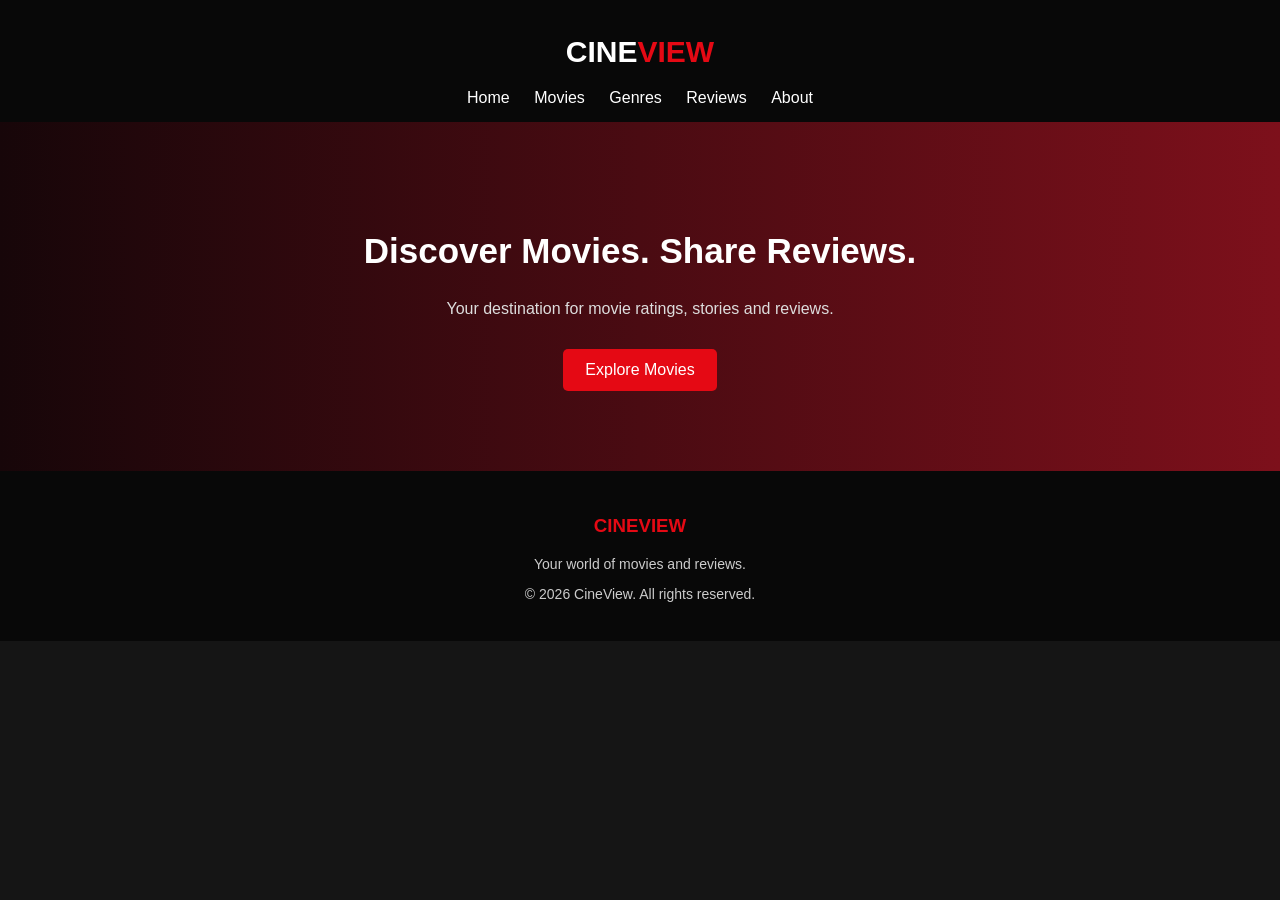
<file: index.html>
<!DOCTYPE html>
<html lang="en">
<head>
    <meta charset="UTF-8">
    <meta name="viewport" content="width=device-width, initial-scale=1.0">
    <title>CineView - Movie Reviews</title>
    <link rel="stylesheet" href="style.css">
</head>
<body>
    <header>
        <h1 class="logo">CINE<span>VIEW</span></h1>

        <nav>
            <a href="#home">Home</a>
            <a href="movie.html">Movies</a>
            <a href="genres.html">Genres</a>
            <a href="reviews.html">Reviews</a>
            <a href="about.html">About</a>
        </nav>
    </header>
    <section class="banner" id="home">
        <h2>Discover Movies. Share Reviews.</h2>
        <p>Your destination for movie ratings, stories and reviews.</p>
        <a href="movie.html" class="button">Explore Movies</a>
    </section>
    <footer>
        <h3>CINEVIEW</h3>
        <p>Your world of movies and reviews.</p>
        <p>© 2026 CineView. All rights reserved.</p>
    </footer>
</body>
</html>
</file>
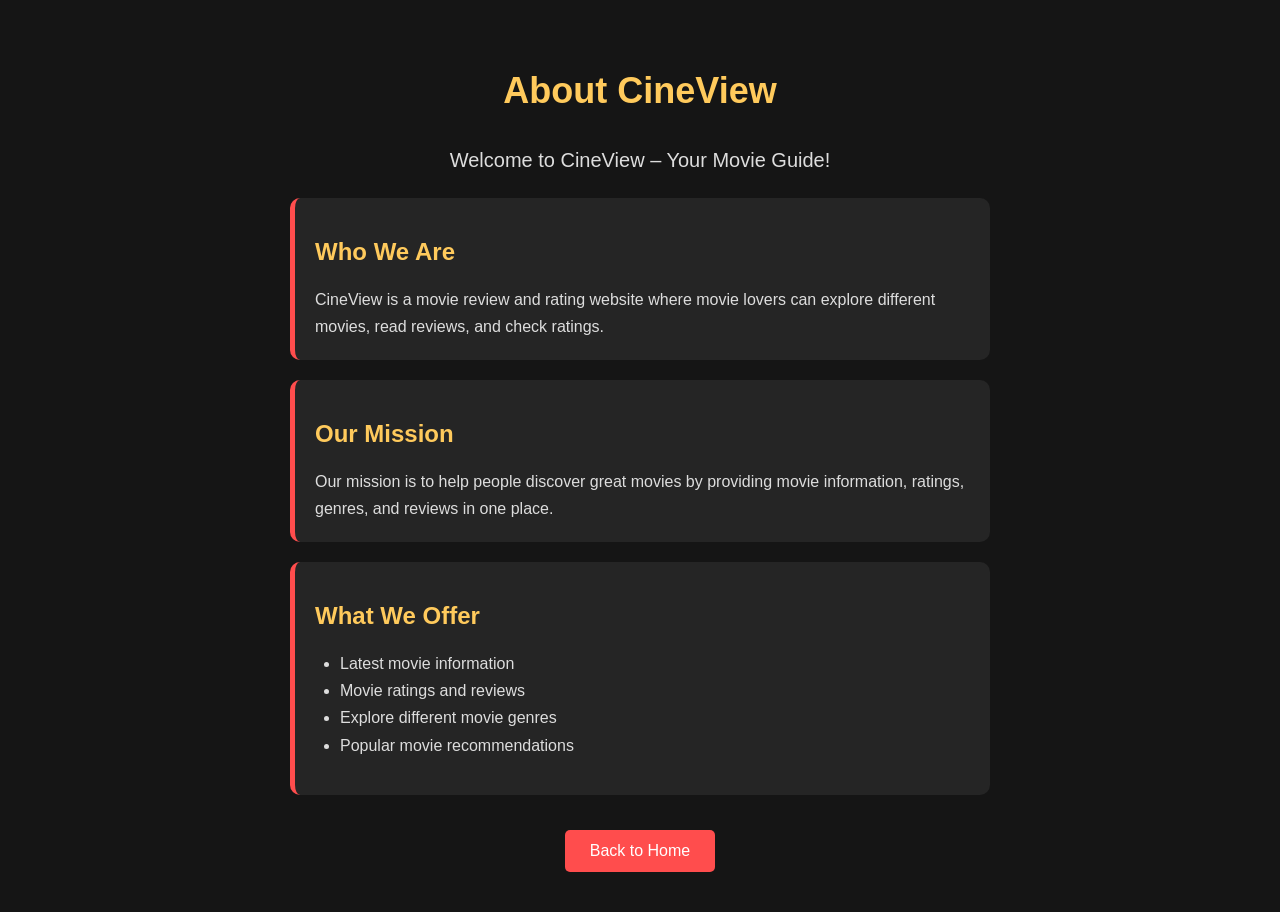
<file: about.html>
<!DOCTYPE html>
<html lang="en">
<head>
    <title>About CineView</title>
    <link rel="stylesheet" href="style.css">
</head>
<body>
    <section class="about">
        <h1>About CineView</h1>
        <p class="intro">
            Welcome to CineView – Your Movie Guide!
        </p>
        <div class="about-box">
            <h2>Who We Are</h2>
            <p>
                CineView is a movie review and rating website
                where movie lovers can explore different movies,
                read reviews, and check ratings.
            </p>
        </div>
        <div class="about-box">
            <h2>Our Mission</h2>
            <p>
                Our mission is to help people discover great movies
                by providing movie information, ratings, genres,
                and reviews in one place.
            </p>
        </div>
        <div class="about-box">
            <h2>What We Offer</h2>
            <ul>
                <li>Latest movie information</li>
                <li>Movie ratings and reviews</li>
                <li>Explore different movie genres</li>
                <li>Popular movie recommendations</li>
            </ul>
        </div>
        <a href="index.html" class="home-btn">Back to Home</a>
    </section>
</body>
</html>
</file>
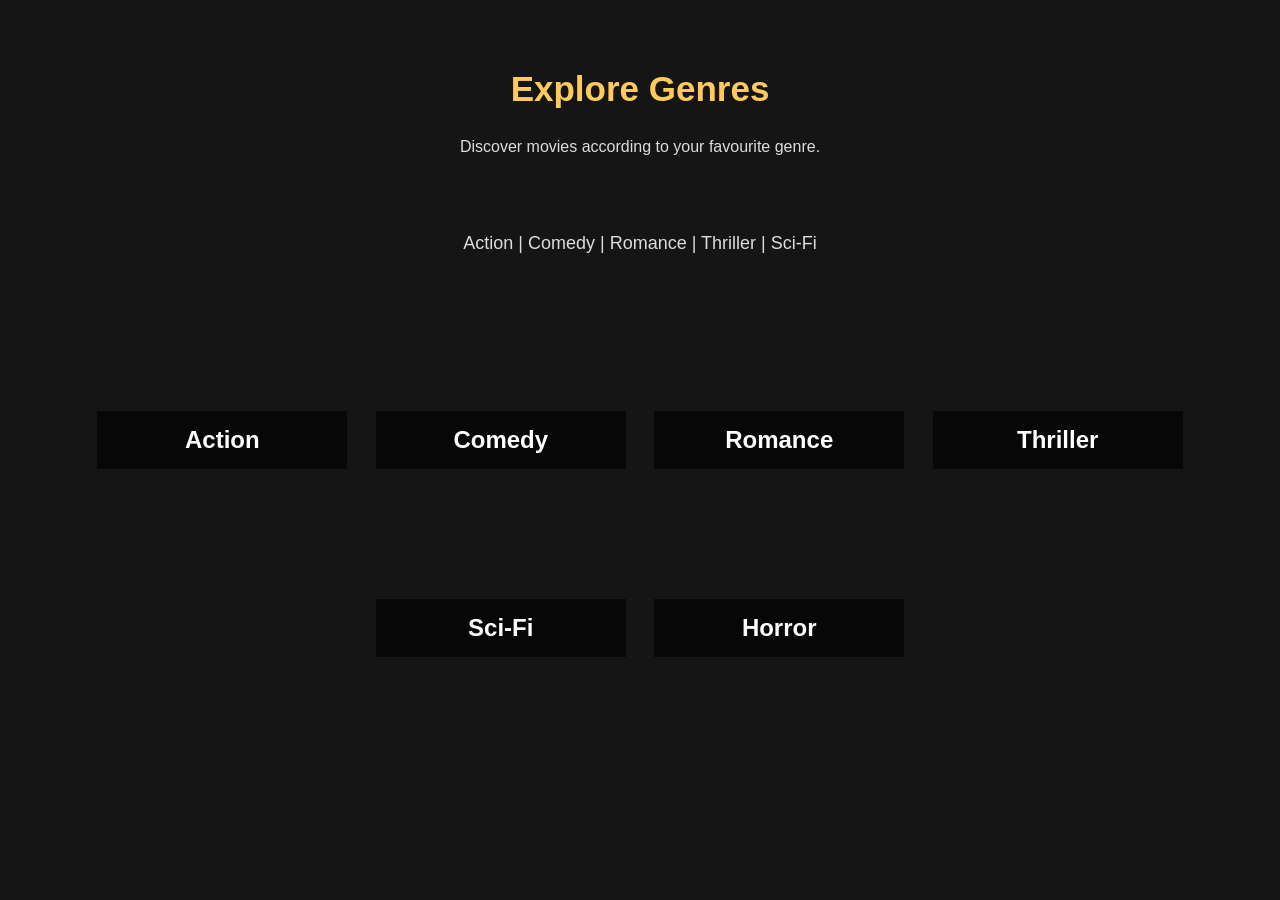
<file: genres.html>
<!DOCTYPE html>
<html lang="en">
<head>
    <title>Explore Movie Genres</title>
    <link rel="stylesheet" href="style.css">
</head>
<body>
    <section class="genres">
        <h1>Explore Genres</h1>
        <p>Discover movies according to your favourite genre.</p>
         <section class="section" id="genres">
        <p class="genre-list">
            Action | Comedy | Romance | Thriller | Sci-Fi
        </section>
        <div class="genre-container">
            <div class="genre-card action">
                <h2>Action</h2>
            </div>
            <div class="genre-card comedy">
                <h2>Comedy</h2>
            </div>
            <div class="genre-card romance">
                <h2>Romance</h2>
            </div>
            <div class="genre-card thriller">
                <h2>Thriller</h2>
            </div>
            <div class="genre-card scifi">
                <h2>Sci-Fi</h2>
            </div>
            <div class="genre-card horror">
                <h2>Horror</h2>
            </div>
        </div>
    </section>
</body>
</html>
</file>
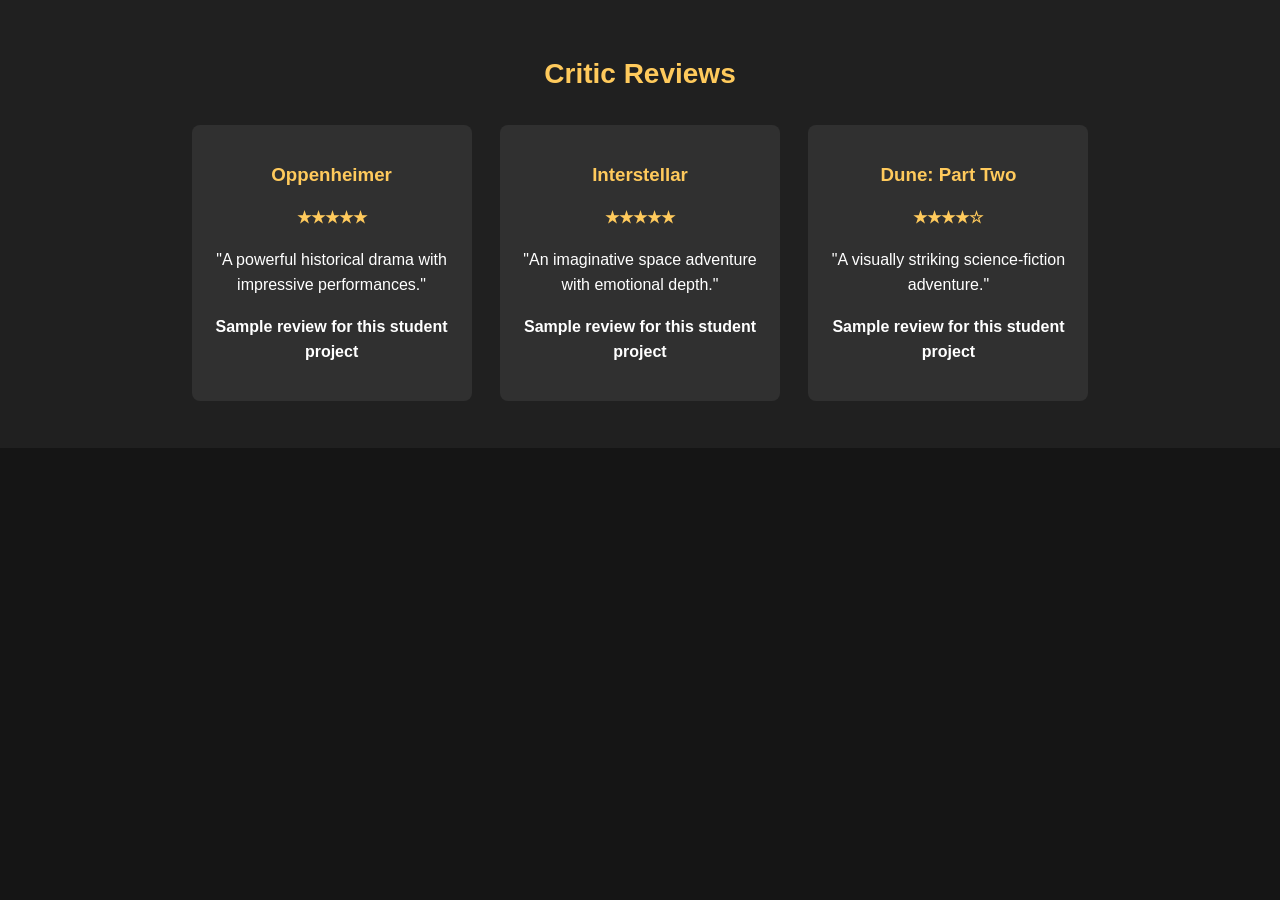
<file: reviews.html>
<!DOCTYPE html>
<html>
    <head>
        <title>reviews</title>
        <link rel="stylesheet" href="style.css">
    </head>
    <body>
        <section class="section reviews" id="reviews">
        <h2>Critic Reviews</h2>
        <div class="review-card">
            <h3>Oppenheimer</h3>
            <p class="rating">★★★★★</p>
            <p>"A powerful historical drama with impressive performances."</p>
            <p><b>Sample review for this student project</b></p>
        </div>
        <div class="review-card">
            <h3>Interstellar</h3>
            <p class="rating">★★★★★</p>
            <p>"An imaginative space adventure with emotional depth."</p>
            <p><b>Sample review for this student project</b></p>
        </div>
        <div class="review-card">
            <h3>Dune: Part Two</h3>
            <p class="rating">★★★★☆</p>
            <p>"A visually striking science-fiction adventure."</p>
            <p><b>Sample review for this student project</b></p>
        </div>
    </section>
    </body>
</html>
</file>
<file: style.css>
* {
    box-sizing: border-box;
}
html {
    scroll-behavior: smooth;
}
body {
    margin: 0;
    font-family: Arial, sans-serif;
    background-color: #151515;
    color: white;
}
header {
    background-color: #080808;
    padding: 15px;
    text-align: center;
}
.logo {
    color: white;
    font-size: 30px;
}
.logo span {
    color: #e50914;
}
nav a {
    color: white;
    text-decoration: none;
    margin: 10px;
}
nav a:hover {
    color: #e50914;
}
.banner {
    background-color: #390b12;
    background-image: linear-gradient(
        to right, #170609, #7d101b
    );
    padding: 80px 20px;
    text-align: center;
}
.banner h2 {
    font-size: 35px;
}
.banner p {
    color: #dddddd;
}
.button {
    display: inline-block;
    background-color: #e50914;
    color: white;
    padding: 12px 22px;
    margin-top: 15px;
    text-decoration: none;
    border-radius: 5px;
}
.button:hover {
    background-color: #b20710;
}
.section {
    padding: 35px 5%;
    text-align: center;
}
.section h2 {
    color: #ffca5c;
    font-size: 28px;
}
.genre-list {
    color: #dddddd;
    line-height: 2;
    font-size: large;
}
.movie-list {
    text-align: center;
}
.movie-card {
    display: inline-block;
    vertical-align: top;
    width: 260px;
    margin: 12px;
    padding: 15px;
    background-color: #242424;
    border: 1px solid #414141;
    border-radius: 8px;
    text-align: left;
}
.movie-card:hover {
    border-color: #e50914;
}
.movie-card img {
    width: 100%;
    height: 320px;
    object-fit: cover;
    border-radius: 5px;
}
.movie-card h3 {
    color: #ffca5c;
}
.movie-card p {
    font-size: 14px;
    line-height: 1.5;
}
.genre {
    color: #cccccc;
}
.rating {
    color: #ffca5c;
    font-weight: bold;
}
.reviews {
    background-color: #202020;
}
.review-card {
    display: inline-block;
    vertical-align: top;
    width: 280px;
    margin: 12px;
    padding: 20px;
    background-color: #303030;
    border-radius: 8px;
}
.review-card h3 {
    color: #ffca5c;
}
.review-card p {
    line-height: 1.6;
}
.about p {
    max-width: 700px;
    margin: auto;
    line-height: 1.8;
    color: #dddddd;
}
footer {
    background-color: #080808;
    padding: 25px;
    text-align: center;
}
footer h3 {
    color: #e50914;
}
footer p {
    color: #cccccc;
    font-size: 14px;
}
@media (max-width: 600px) {
    nav a {
        display: inline-block;
        margin: 8px;
    }
    .banner h2 {
        font-size: 27px;
    }
    .movie-card,
    .review-card {
        width: 100%;
        max-width: 320px;
        margin: 10px auto;
        display: block;
    }
    .section {
        padding: 25px 15px;
    }
}
body {
    margin: 0;
    font-family: Arial, sans-serif;
    background-color: #151515;
    color: white;
}
.genres {
    padding: 40px 20px;
    text-align: center;
}
.genres h1 {
    color: #ffca5c;
    font-size: 35px;
}
.genres p {
    color: #dddddd;
}
.genre-container {
    margin-top: 30px;
}
.genre-card {
    display: inline-block;
    width: 250px;
    height: 160px;
    margin: 12px;
    border-radius: 10px;
    background-size: cover;
    background-position: center;
    text-align: center;
    overflow: hidden;
}
.genre-card h2 {
    background-color: rgba(0, 0, 0, 0.65);
    padding: 15px;
    margin-top: 55px;
    color: white;
}
.action {
    background-image: url("https://images.unsplash.com/photo-1509198397868-475647b2a1e5?auto=format&fit=crop&w=600&q=80");
}
.comedy {
    background-image: url("https://images.unsplash.com/photo-1485846234645-a62644f84728?auto=format&fit=crop&w=600&q=80");
}
.romance {
    background-image: url("https://images.unsplash.com/photo-1516589178581-6cd7833ae3b2?auto=format&fit=crop&w=600&q=80");
}
.thriller {
    background-image: url("https://images.unsplash.com/photo-1518709268805-4e9042af9f23?auto=format&fit=crop&w=600&q=80");
}
.scifi {
    background-image: url("https://images.unsplash.com/photo-1446776811953-b23d57bd21aa?auto=format&fit=crop&w=600&q=80");
}
.horror {
    background-image: url("https://images.unsplash.com/photo-1509248961158-e54f6934749c?auto=format&fit=crop&w=600&q=80");
}
.genre-card:hover {
    opacity: 0.8;
}
@media (max-width: 600px) {
    .genre-card {
        width: 90%;
    }
}
.about {
    background-color: #151515;
    color: white;
    text-align: center;
    padding: 40px 20px;
    min-height: 100vh;
}
.about h1 {
    color: #ffca5c;
    font-size: 36px;
}
.intro {
    font-size: 20px;
    color: #ff4d4d;
}
.about-box {
    background-color: #252525;
    margin: 20px auto;
    padding: 20px;
    max-width: 700px;
    border-radius: 10px;
    border-left: 5px solid #ff4d4d;
    text-align: left;
}
.about-box h2 {
    color: #ffca5c;
}
.about-box p,
.about-box li {
    color: #dddddd;
    line-height: 1.7;
}
.about-box ul {
    padding-left: 25px;
}
.home-btn {
    display: inline-block;
    background-color: #ff4d4d;
    color: white;
    text-decoration: none;
    padding: 12px 25px;
    border-radius: 5px;
    margin-top: 15px;
}
.home-btn:hover {
    background-color: #cc3333;
}
</file>
